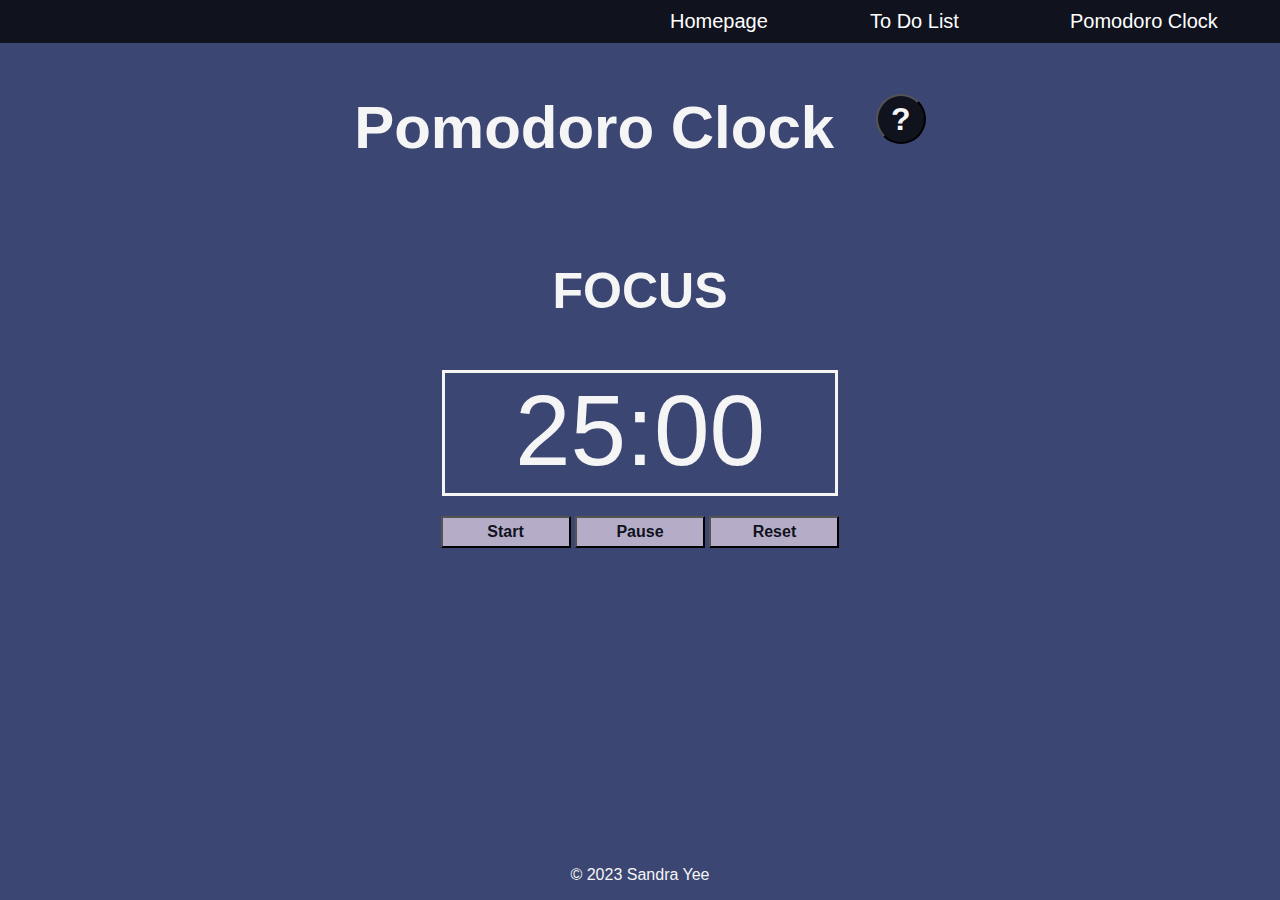
<file: pomodoro-clock.html>
<!DOCTYPE html>
<html lang="en">
<head>
    <meta charset="UTF-8">
    <meta http-equiv="X-UA-Compatible" content="IE=edge">
    <meta name="viewport" content="width=device-width, initial-scale=1.0">
    <title>Pomodoro Clock</title>
    <link rel="stylesheet" href="styles.css">
</head>
<body>
    <!-- Navigation Bar -->
    <ul>
        <li><a href="index.html">Homepage</a></li>
        <li><a href="to-do-list.html">To Do List</a></li>
        <li><a href="pomodoro-clock.html">Pomodoro Clock</a></li>
    </ul>

    <!-- Clock -->
    <main id="clock-container">
        <h1 class="feature-h1" id="pomodoro-clock">Pomodoro Clock <button class="question-btn" onclick="window.location.href='pomodoro-help.html'">?</button></h1>
        
        <!-- Switches between FOCUS and BREAK -->
        <h3 id="focus-break">FOCUS</h3>

        <!-- start with default 25 minutes -->
        <span id="clock-interface">25:00</span>
        
        <!-- Buttons for Clock -->
        <div id="clock-btn">
            <button id="start">Start</button>
            <button id="pause">Pause</button>
            <button id="reset">Reset</button>
        </div>
    </main>

    <!-- Footer -->
    <footer>
        <p>&#169 2023 Sandra Yee</p>
    </footer>
    
    <script src="pomodoro-scripts.js"></script>
</body>
</html>
</file>
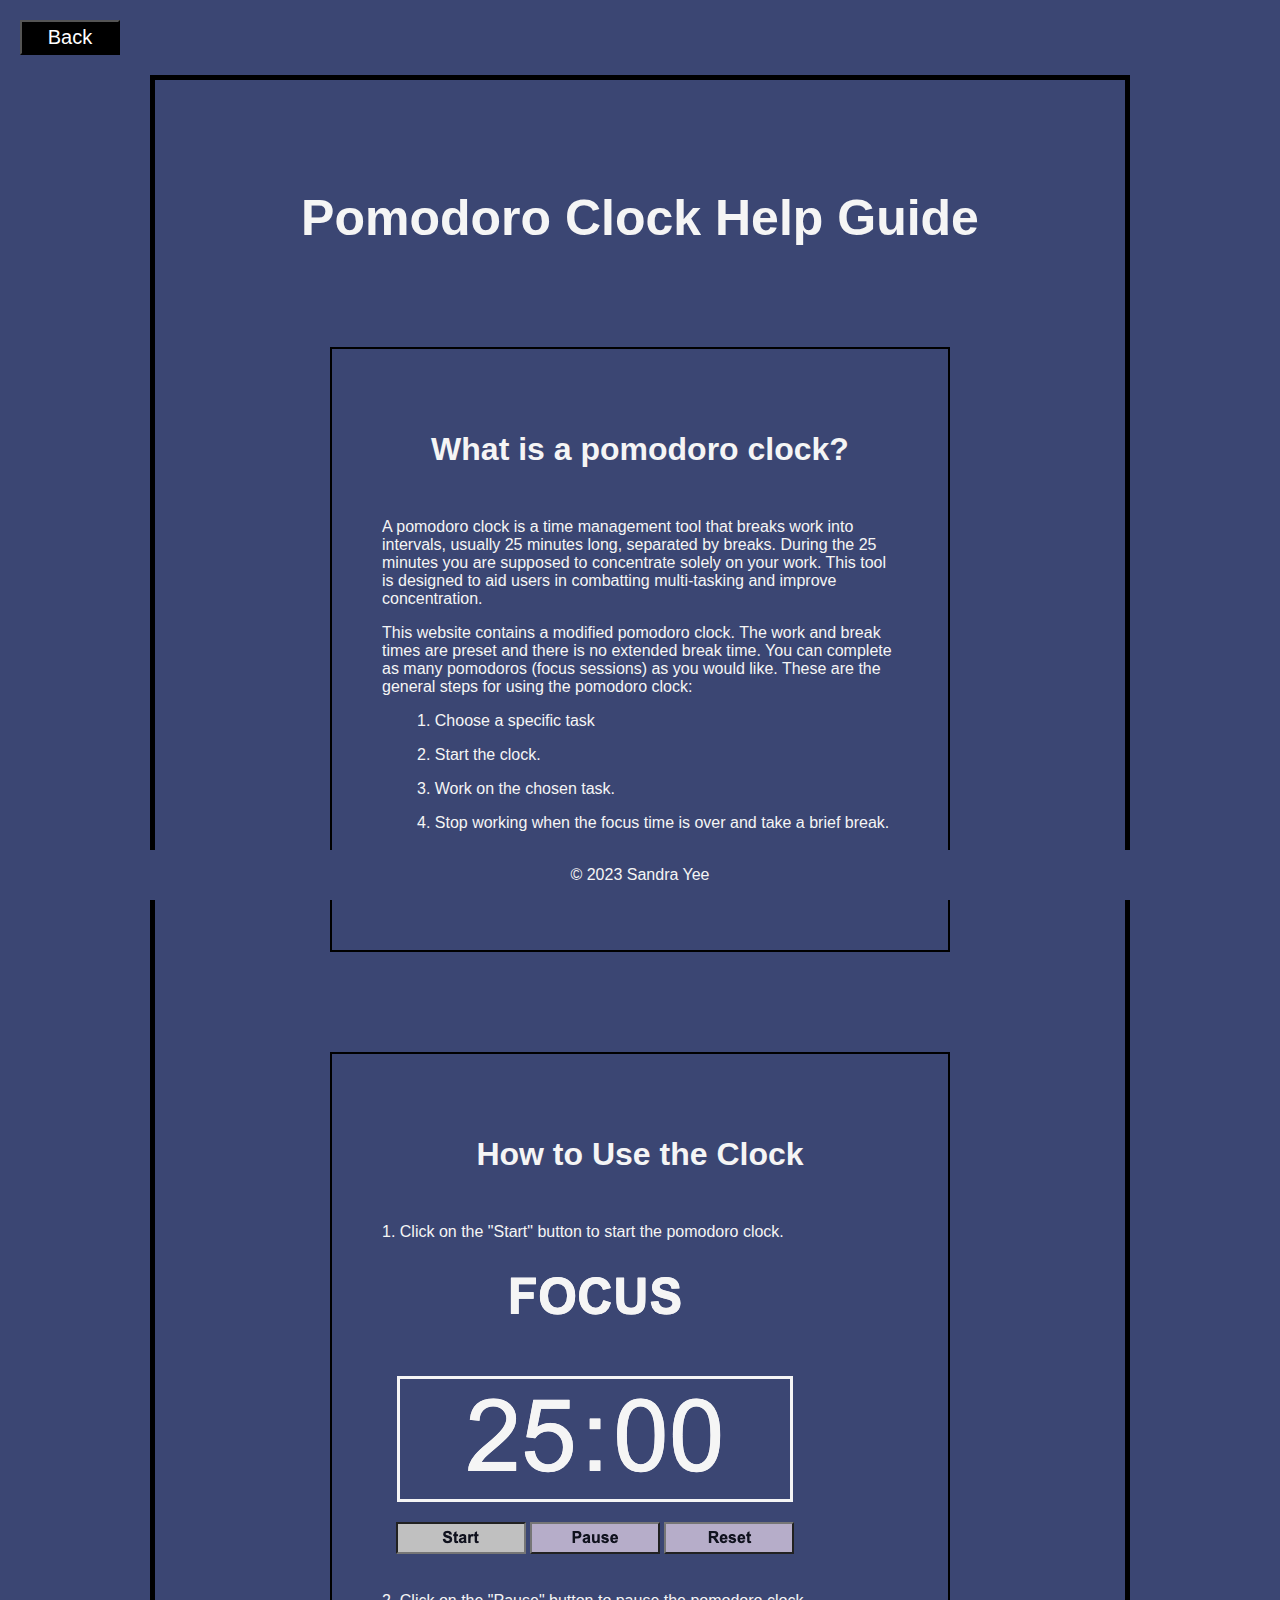
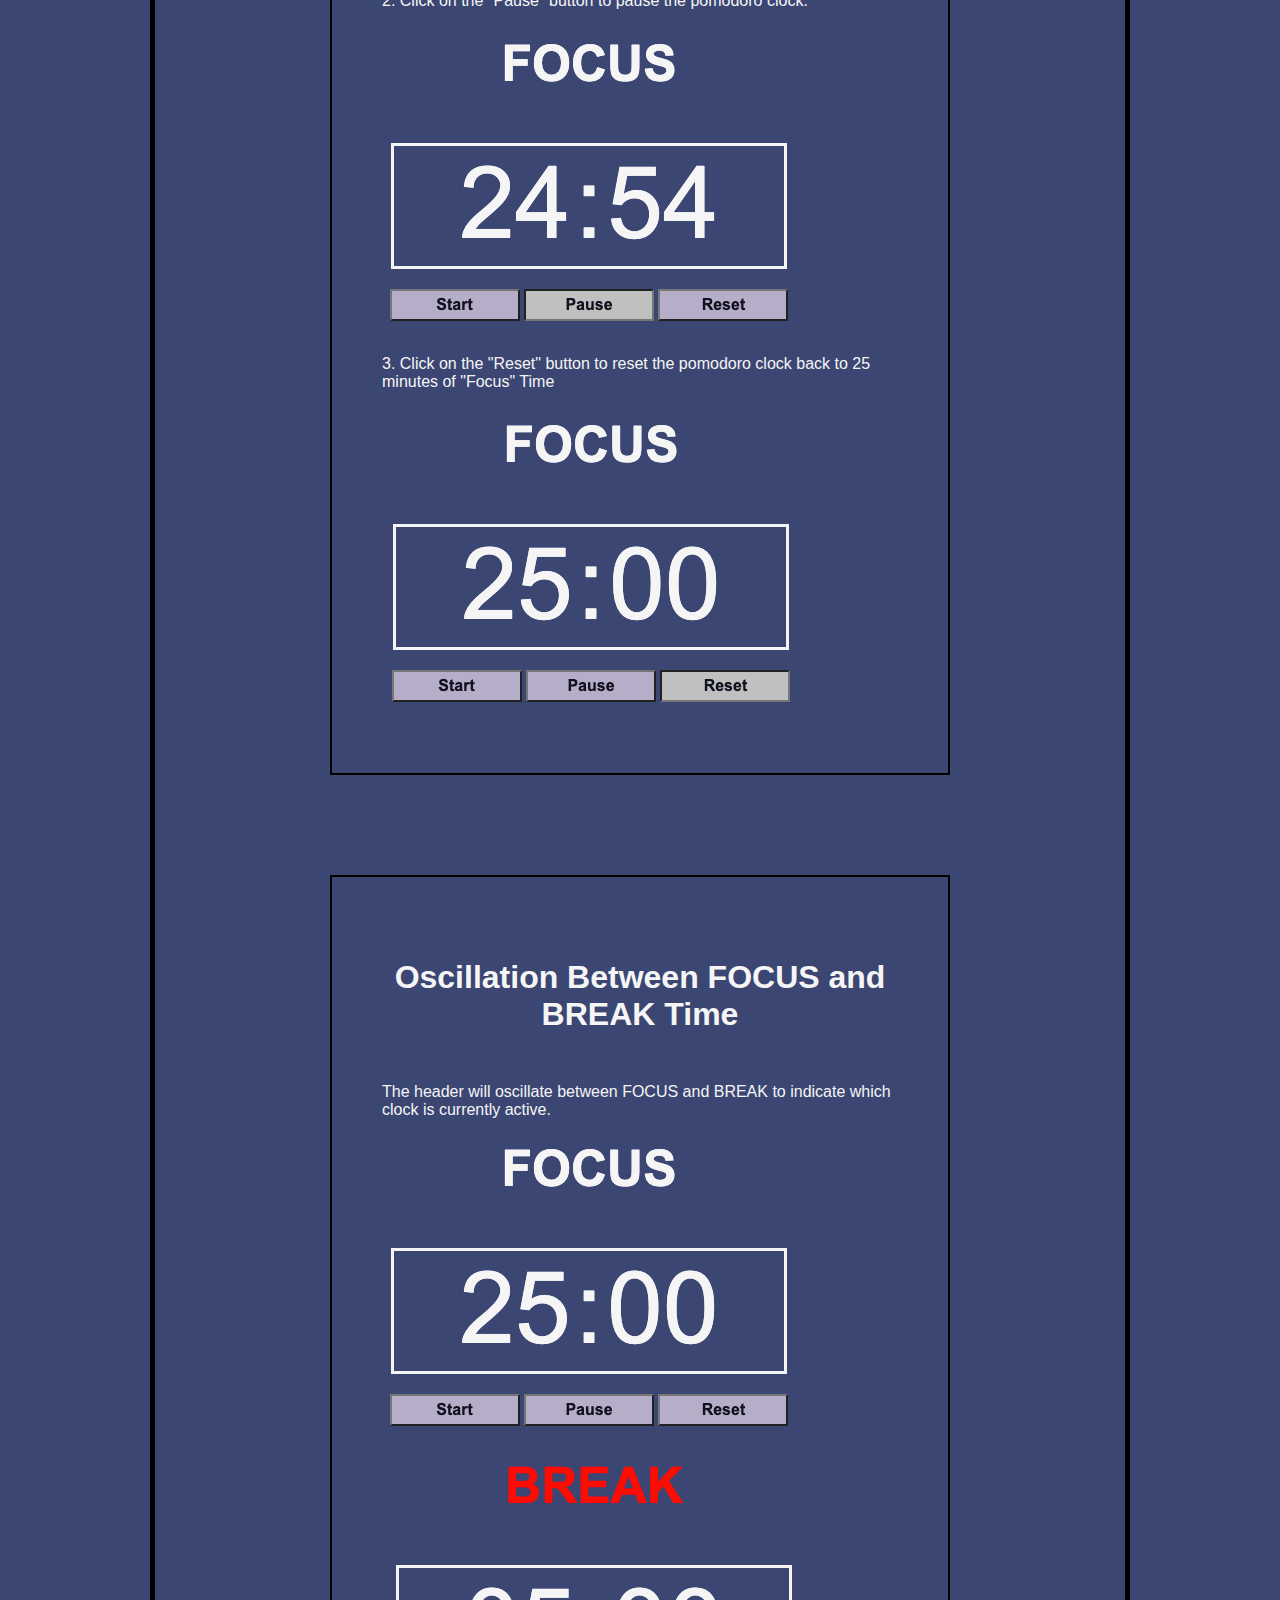
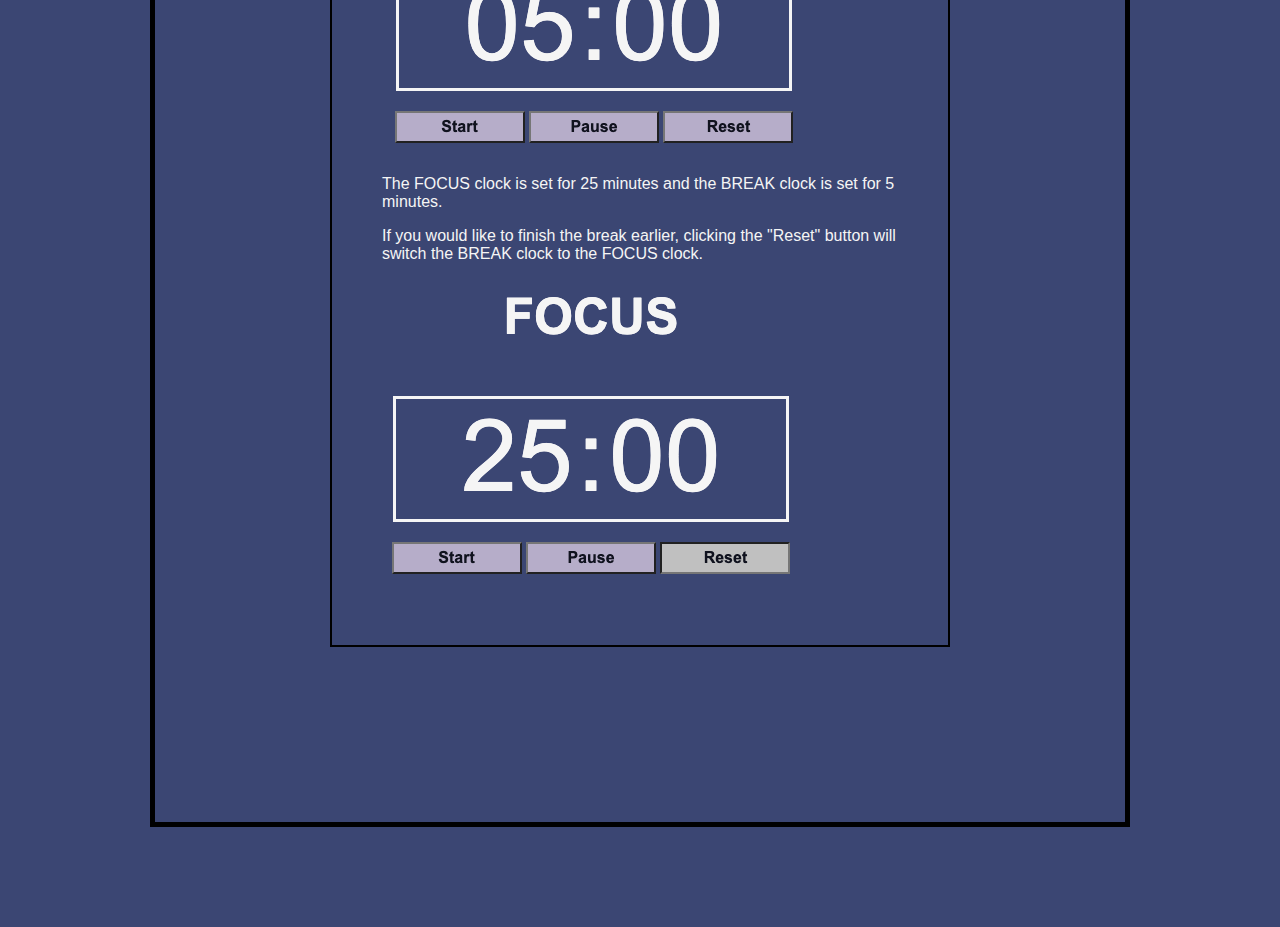
<file: pomodoro-help.html>
<!DOCTYPE html>
<html lang="en">
<head>
    <meta charset="UTF-8">
    <meta http-equiv="X-UA-Compatible" content="IE=edge">
    <meta name="viewport" content="width=device-width, initial-scale=1.0">
    <title>Pomodoro Clock Help Page</title>
    <link rel="stylesheet" href="styles.css">
</head>
<body>
    <!-- Back to previous page button -->
    <button class="help-button" onclick="window.location.href='pomodoro-clock.html'">Back</button>

    <!-- Step-by-step Guide -->
    <section id="help-container">
        <h1>Pomodoro Clock Help Guide</h1>
        <div class="help-section-containers">
            <h3 class="help-headers">What is a pomodoro clock?</h3>
            <p>A pomodoro clock is a time management tool that breaks work into intervals, usually 25 minutes long, separated by breaks. During the 25 minutes you are supposed to concentrate solely on your work. This tool is designed to aid users in combatting multi-tasking and improve concentration.</p>
            <p>This website contains a modified pomodoro clock. The work and break times are preset and there is no extended break time. You can complete as many pomodoros (focus sessions) as you would like. These are the general steps for using the pomodoro clock: </p>
            <p class="steps">1. Choose a specific task</p>
            <p class="steps">2. Start the clock.</p>
            <p class="steps">3. Work on the chosen task.</p>
            <p class="steps">4. Stop working when the focus time is over and take a brief break.</p>
            <p class="steps">5. Repeat these steps until you decide you would like to stop working or you have completed your chosen task.</p>
        </div>
        <div class="help-section-containers">
            <h3 class="help-headers">How to Use the Clock</h3>
            <p>1. Click on the "Start" button to start the pomodoro clock.</p>
            <img src="img/pomodoro-help/start.png" alt="Start clock button">
            <p>2. Click on the "Pause" button to pause the pomodoro clock.</p>
            <img src="img/pomodoro-help/pause.png" alt="Pause clock button">
            <p>3. Click on the "Reset" button to reset the pomodoro clock back to 25 minutes of "Focus" Time</p>
            <img src="img/pomodoro-help/reset.png" alt="Reset clock button">
        </div>
        <div class="help-section-containers">
            <h3 class="help-headers">Oscillation Between FOCUS and BREAK Time</h3>
            <p>The header will oscillate between FOCUS and BREAK to indicate which clock is currently active.</p>
            <img src="img/pomodoro-help/focus.png" alt="Focus clock">
            <img src="img/pomodoro-help/break.png" alt="Break clock">
            <p>The FOCUS clock is set for 25 minutes and the BREAK clock is set for 5 minutes.</p>
            <p>If you would like to finish the break earlier, clicking the "Reset" button will switch the BREAK clock to the FOCUS clock.</p>
            <img src="img/pomodoro-help/reset.png" alt="Reset back to focus clock">
        </div>
    </section>

    <!-- Footer -->
    <footer>
        <p>&#169 2023 Sandra Yee</p>
    </footer>   
</body>
</html>
</file>
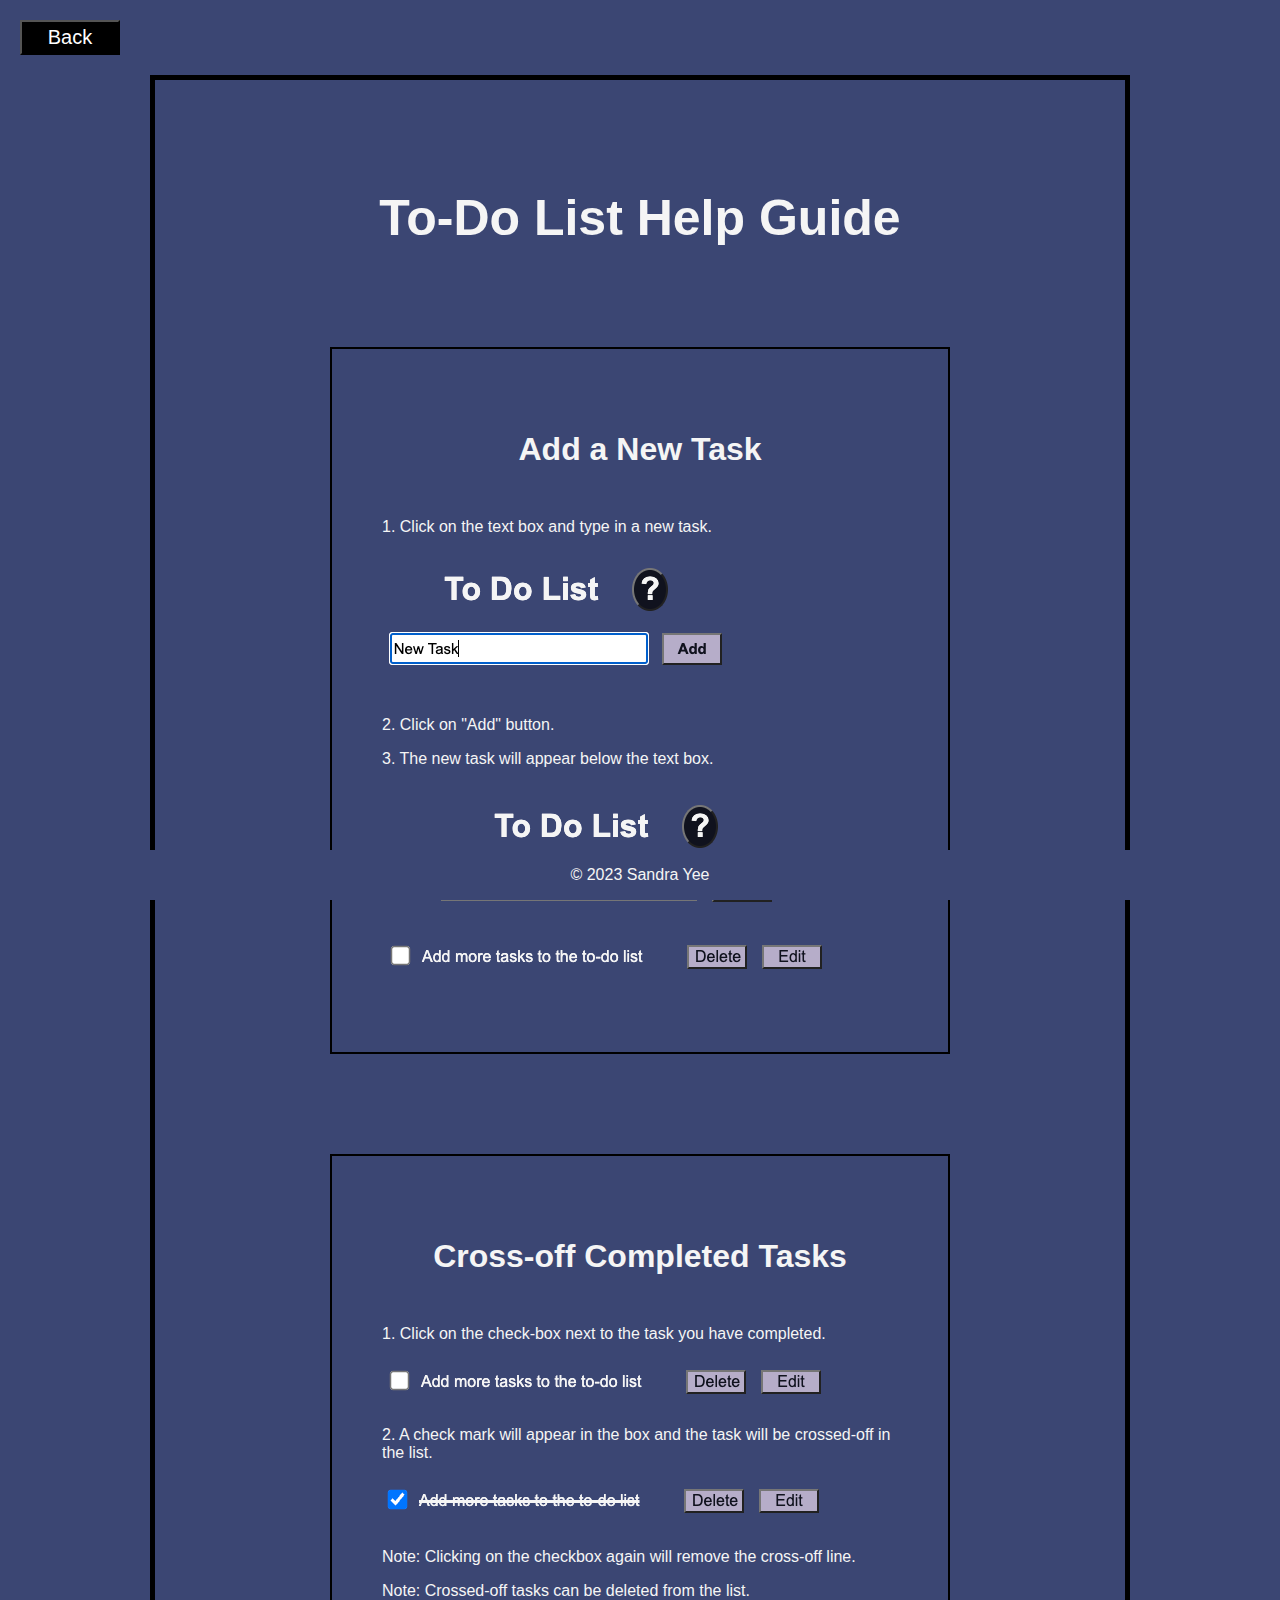
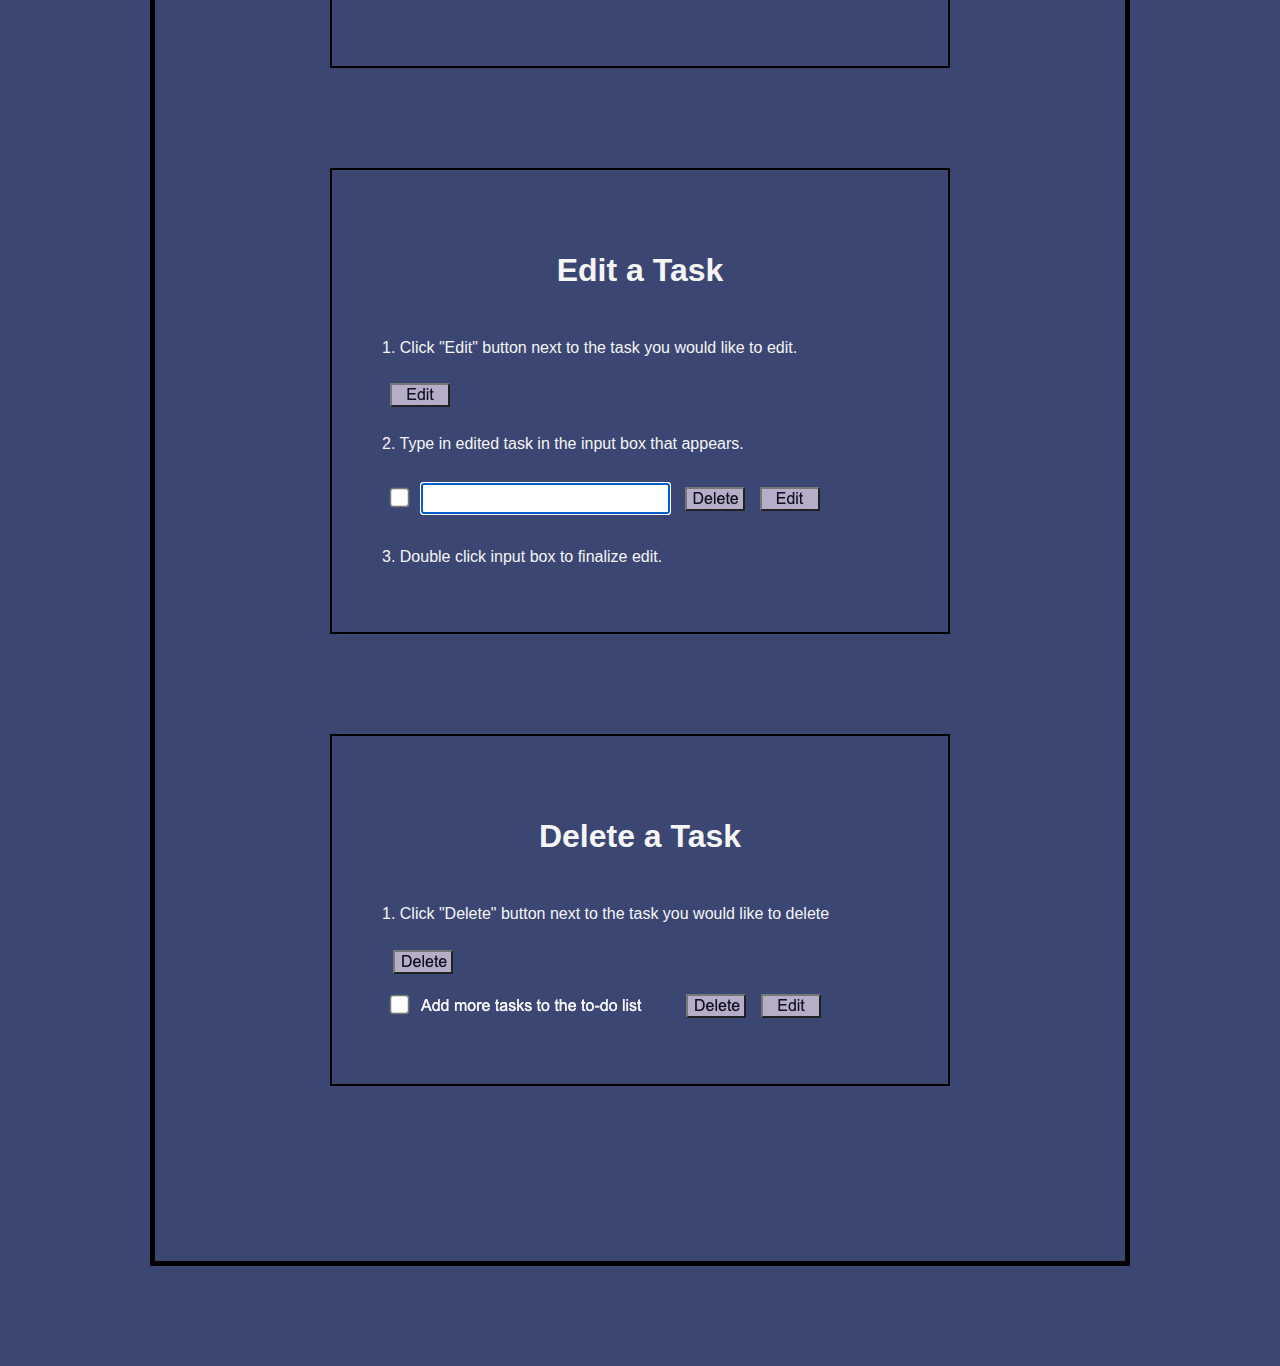
<file: to-do-help.html>
<!DOCTYPE html>
<html lang="en">
<head>
    <meta charset="UTF-8">
    <meta http-equiv="X-UA-Compatible" content="IE=edge">
    <meta name="viewport" content="width=device-width, initial-scale=1.0">
    <title>To-Do List Help Guide</title>
    <link rel="stylesheet" href="styles.css">
</head>
<body>
    <!-- Back to previous page button -->
    <button class="help-button" onclick="window.location.href='to-do-list.html'">Back</button>


    <!-- Step-by-step Guide -->
    <section id="help-container">
        <h1>To-Do List Help Guide</h1>
        <div class="help-section-containers">
            <h3 class="help-headers">Add a New Task</h3>
            <p>1. Click on the text box and type in a new task.</p>
            <img src="img/to-do-help/input-box.png" alt="Input box for adding a new task">
            <p>2. Click on "Add" button.</p>
            <p>3. The new task will appear below the text box.</p>
            <img src="img/to-do-help/task-in-list.png" alt="New task in to-do list">
        </div>
        <div class="help-section-containers">
            <h3 class="help-headers">Cross-off Completed Tasks</h3>
            <p>1. Click on the check-box next to the task you have completed.</p>
            <img src="img/to-do-help/checkbox.png" alt="Empty checkbox next to task in list">
            <p>2. A check mark will appear in the box and the task will be crossed-off in the list.</p>
            <img src="img/to-do-help/crossed-off.png" alt="Crossed-off task in the list">
            <p>Note: Clicking on the checkbox again will remove the cross-off line.</p>
            <p>Note: Crossed-off tasks can be deleted from the list.</p>
        </div>
        <div class="help-section-containers">
            <h3 class="help-headers">Edit a Task</h3>
            <p>1. Click "Edit" button next to the task you would like to edit.</p>
            <img src="img/to-do-help/edit-btn.png" alt="Edit Button">
            <p>2. Type in edited task in the input box that appears.</p>
            <img src="img/to-do-help/edit-box.png" alt="Input box appears for tasks user wants to edit">
            <p>3. Double click input box to finalize edit.</p>
        </div>
        <div class="help-section-containers">
            <h3 class="help-headers">Delete a Task</h3>
            <p>1. Click "Delete" button next to the task you would like to delete</p>
            <img src="img/to-do-help/delete-btn.png" alt="Delete Button" style="display: block;">
            <img src="img/to-do-help/checkbox.png" alt="Delete button next to task in list">

        </div>
    </section>

    <!-- Footer -->
    <footer>
        <p>&#169 2023 Sandra Yee</p>
    </footer>   
</body>
</html>
</file>
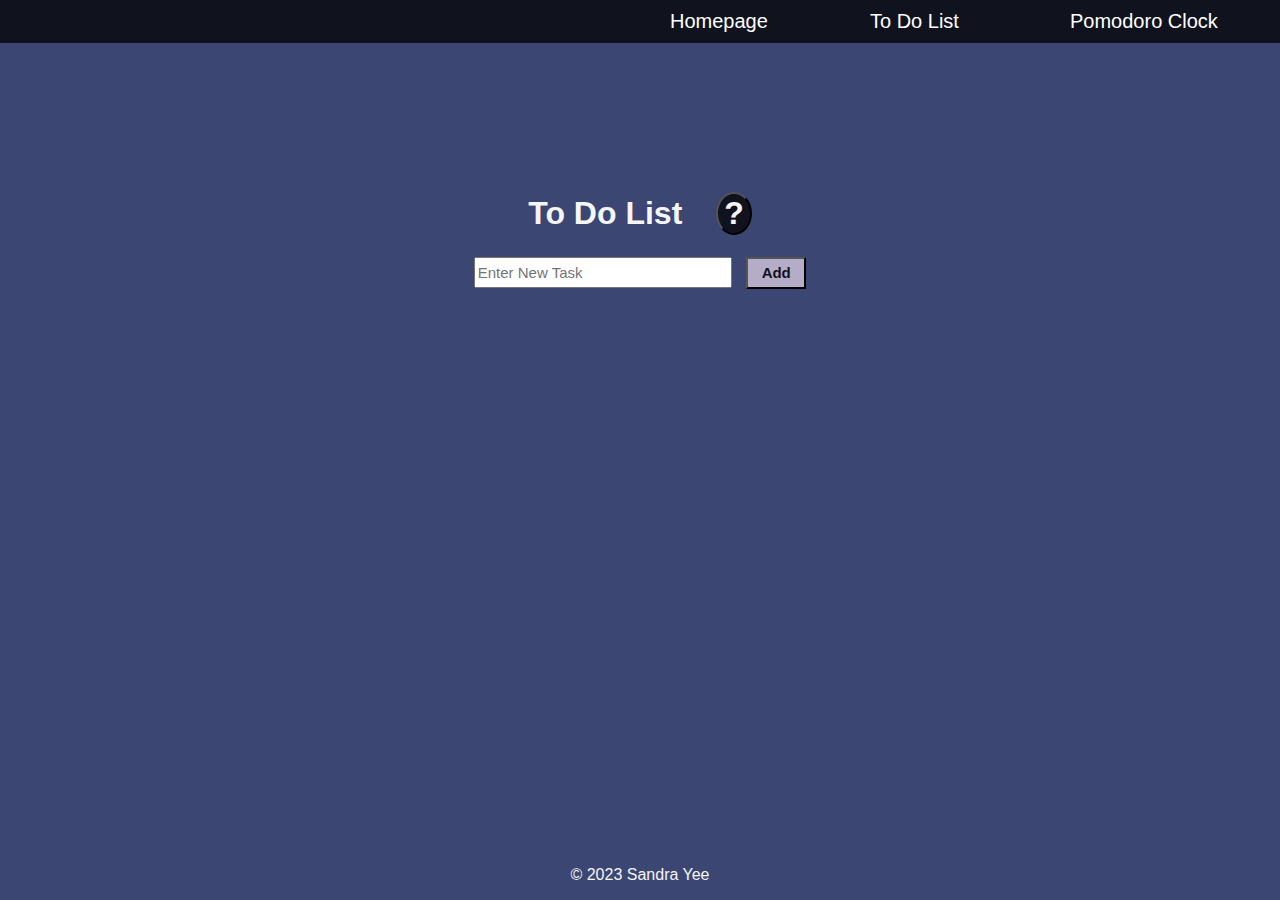
<file: to-do-list.html>
<!DOCTYPE html>
<html lang="en">
<head>
    <meta charset="UTF-8">
    <meta http-equiv="X-UA-Compatible" content="IE=edge">
    <meta name="viewport" content="width=device-width, initial-scale=1.0">
    <title>To Do List</title>
    <link rel="stylesheet" href="styles.css">
</head>
<body>
    <!-- Navigation Bar -->
    <ul>
        <li><a href="index.html">Homepage</a></li>
        <li><a href="to-do-list.html">To Do List</a></li>
        <li><a href="pomodoro-clock.html">Pomodoro Clock</a></li>
    </ul>

    <div id="to-do-header">
        <!-- Header w/ Help Button -->
        <h1 class="feature-h1">To Do List <button class="question-btn" onclick="window.location.href='to-do-help.html'">?</button></h1>
        
        <!-- Add Task -->
        <form>
            <input type="text" id="new-task" name="add-task" placeholder="Enter New Task">
            <button id="add-bttn">Add</button>
        </form>

        <!-- List of tasks -->
        <div id="to-do-list">
            <!-- Append task to div -->
        </div>
    </div>

    <!-- Footer -->
    <footer>
        <p>&#169 2023 Sandra Yee</p>
    </footer>
    
    <script src="to-do-scripts.js"></script>
</body>
</html>
</file>
<file: styles.css>
:root {
    --purple: #3b4673;
    --lilac: #b5adc8;
    --blackish: #10121e;
    --light-blue: #8ca1c9;
    --blue-purple: #4c647b;
}

/* index.html layout */
#index-page {
    /*
    Description: Photograph with night sky above mountains
    Photographer: Jackson Hendry
    URL: https://unsplash.com/photos/eodA_8CTOFo
    */
    background-image: url("img/starry-night.png");
    background-repeat:no-repeat;
    background-size:100% 100vh;
    color: whitesmoke;
    font-family: sans-serif;
}

#index-page ul {
    background-color: transparent;
}

#index-page h1 {
    font-weight: lighter;
    font-size: 50px;
}

#index-page footer {
    background-color: transparent;
    border-top: none;
}

/* other pages general layout */
body {
    font-family: Arial, Helvetica, sans-serif;
    margin: 0;
    background-color: var(--purple);
    color: whitesmoke;
}

/* Navigation Bar */
ul {
    display: flex;
    justify-content: right;
    list-style-type: none;
    margin: 0;
    padding: 10px;
    background-color: var(--blackish);
}

li {
    width: 200px;
    font-size: 20px;
}

a {
    color: white;
    text-decoration: none;
}

/* Main Text */
#homepage {
    position: absolute;
    top: 40%;
    left: 50%;
    transform: translate(-50%, -50%);
    text-align: center;
}

#description {
    margin-top: 100px;
}

#features {
    display: flex
}

#clock {
    margin-left: 20px;
}

/* Footer */
footer {
    background-color: var(--purple);
    position: fixed;
    text-align: center;
    left: 0;
    bottom: 0;
    width: 100%;
    margin-top: 50px;
}

/* To-Do List Page Styles */

/* layout for page */
#to-do-header {
    margin-top: 10%;
    display: flex;
    flex-direction: column;
    align-items: center;
}

/* Help Button */
.question-btn {
    border-radius: 50%;
    font-size: xx-large;
    font-weight: bold;
    background-color: var(--blackish);
    color: whitesmoke;
    margin-left: 25px;
}

/* Styling for adding a new task */
#new-task {
    font-size: 15px;
    width: 250px;
    height: 25px;
}

#add-bttn {
    height: 32px;
    width: 60px;
    font-size: 15px;
    font-weight: bold;
    margin-left: 10px;
}

/* List Styles */

/* Styling for tasks in to-do list */
form {
    margin-bottom: 30px;
}

/* Cross-off completed task */
.complete {
    text-decoration-line: line-through;
    text-decoration-thickness: 2.5px;
}

/* Styling for delete and edit buttons in to-do list */
.list-btn {
    width: 60px;
    margin-left: 15px;
    font-size: medium;
}

/* Have each task as an in-line item */
.task-item {
    display: inline-block;
    min-width: 250px;
}

/* Styling for checkbox in to-do list */
input[type="checkbox"] {
    transform: scale(1.5);
    margin-right: 15px;
}

/* Style input box for editing */
.edit-input {
    min-width: 241px;
    min-height: 25px;
    font-size: 15px;
}

/* Pomodoro Clock Page Styles */

#clock-container {
    display: flex;
    flex-direction: column;
}

#pomodoro-clock {
    margin: 50px auto;
    text-align: center;
    font-size: 60px;
}

#focus-break {
    font-size: 50px;
    text-align: center;
    margin: 50px auto;
}

/* Clock Interface */
#clock-interface {
    font-size: 100px;
    border: solid;
    width: 390px;
    height: 120px;
    text-align: center;
    vertical-align: center;
    margin: auto;
}

#clock-btn {
    margin: 20px auto;
}

#clock-btn button {
    width: 130px;
    font-size: medium;
    padding: 5px;
    font-weight: bold;
}

#clock-btn button:hover {
    background-color: silver;
}

/* To-Do List Help Guide Styles */

.help-headers {
    text-align: center;
    margin-bottom: 50px;
    font-size: xx-large;
}

#help-container{
    border: 5px black solid;
    margin-bottom: 100px;
    margin-left: 150px;
    margin-right: 150px;
    padding: 75px;
}

#help-container h1 {
    text-align: center;
    margin-bottom: 100px;
    font-size: 50px;
}

#help-container div {
    margin: 100px;
    border: 2px black solid;
    padding: 50px;
}

.help-button {
    margin: 20px;
    width: 100px;
    height: 35px;
    font-size: 20px;
    background-color: black;
    color: white;
}

/* vertically align help button in header */
#pomodoro-clock button {
    width: 50px;
    height: 50px;
    vertical-align: text-top;
}

.steps {
    padding-left: 35px;
}

button {
    background-color: var(--lilac);    
    color: var(--blackish);
}

/* show last item in to-do list */
#to-do-list {
    margin-bottom: 50px;
}
</file>
